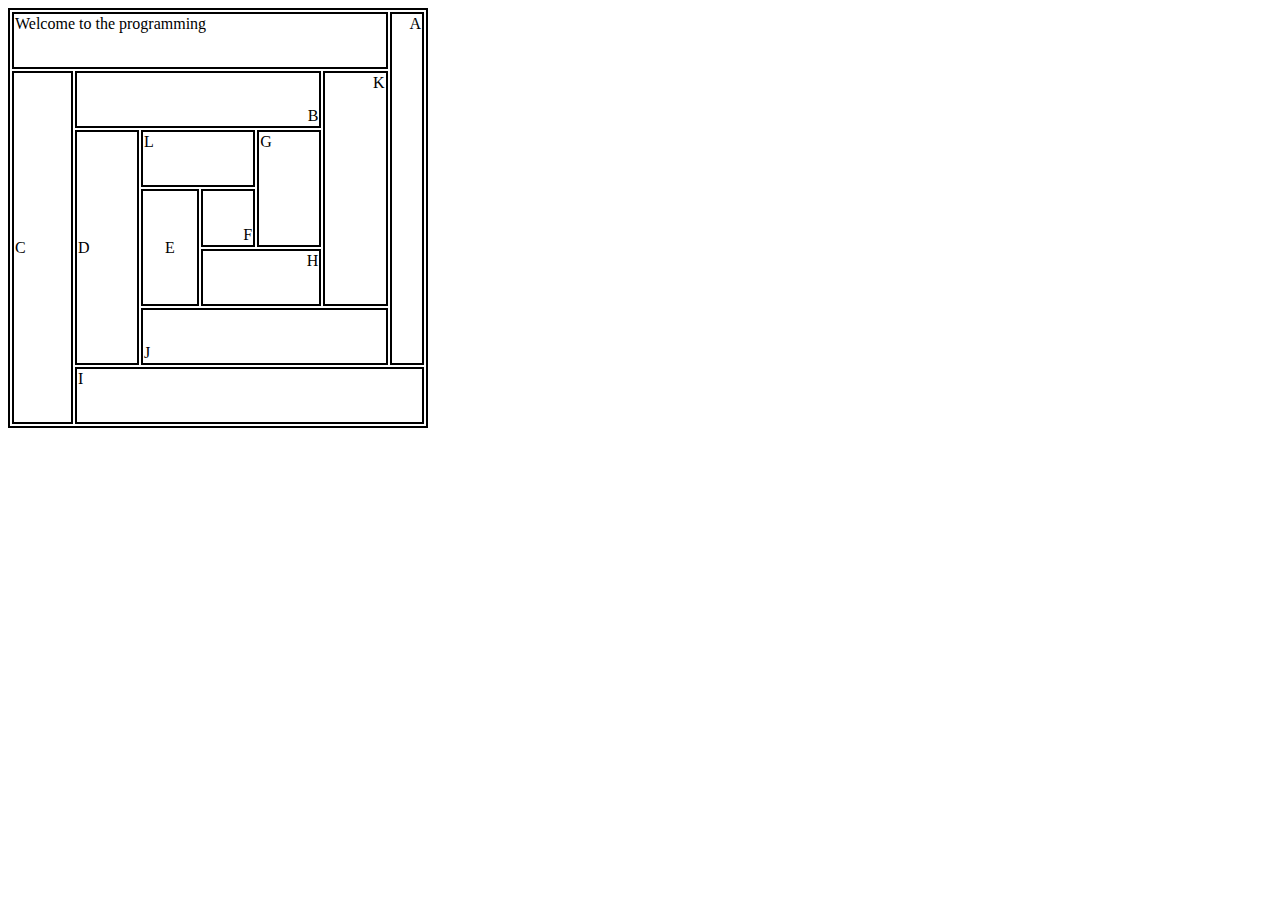
<file: assignment 1/index.html>
<!DOCTYPE html>
<html>

<head>
    <title>Assignment 1</title>
    <style>
        table,
        td {
            border: 2px solid black;
        }
    </style>
</head>

<body>
    <table style="width: 420px;height:420px;">
        <tr>
            <td align="left" valign="top" colspan="6">Welcome to the programming</td>
            <td align="right" valign="top" rowspan="6" calspan="1">A</td>
        </tr>
        <tr>
            <td rowspan="6">C</td>
            <td align="right" valign="bottom" colspan="4">B</td>
            <td align="right" valign="top" rowspan="4">K</td>
        </tr>
        <tr>
            <td rowspan="4">D</td>
            <td align="left" valign="top" colspan="2">L</td>
            <td align="left" valign="top" rowspan="2">G</td>
        </tr>
        <tr>
            <td align="middle" rowspan="2">E</td>
            <td align="right" valign="bottom">F</td>
        </tr>
        <tr>
            <td align="right" valign="top" colspan="2">H</td>
        </tr>
        <tr>
            <td align="centre" valign="bottom" colspan="4">J</td>
        </tr>
        <tr>
            <td align="left" valign="top" colspan="6">I</td>
        </tr>
    </table>
</body>

</html>
</file>
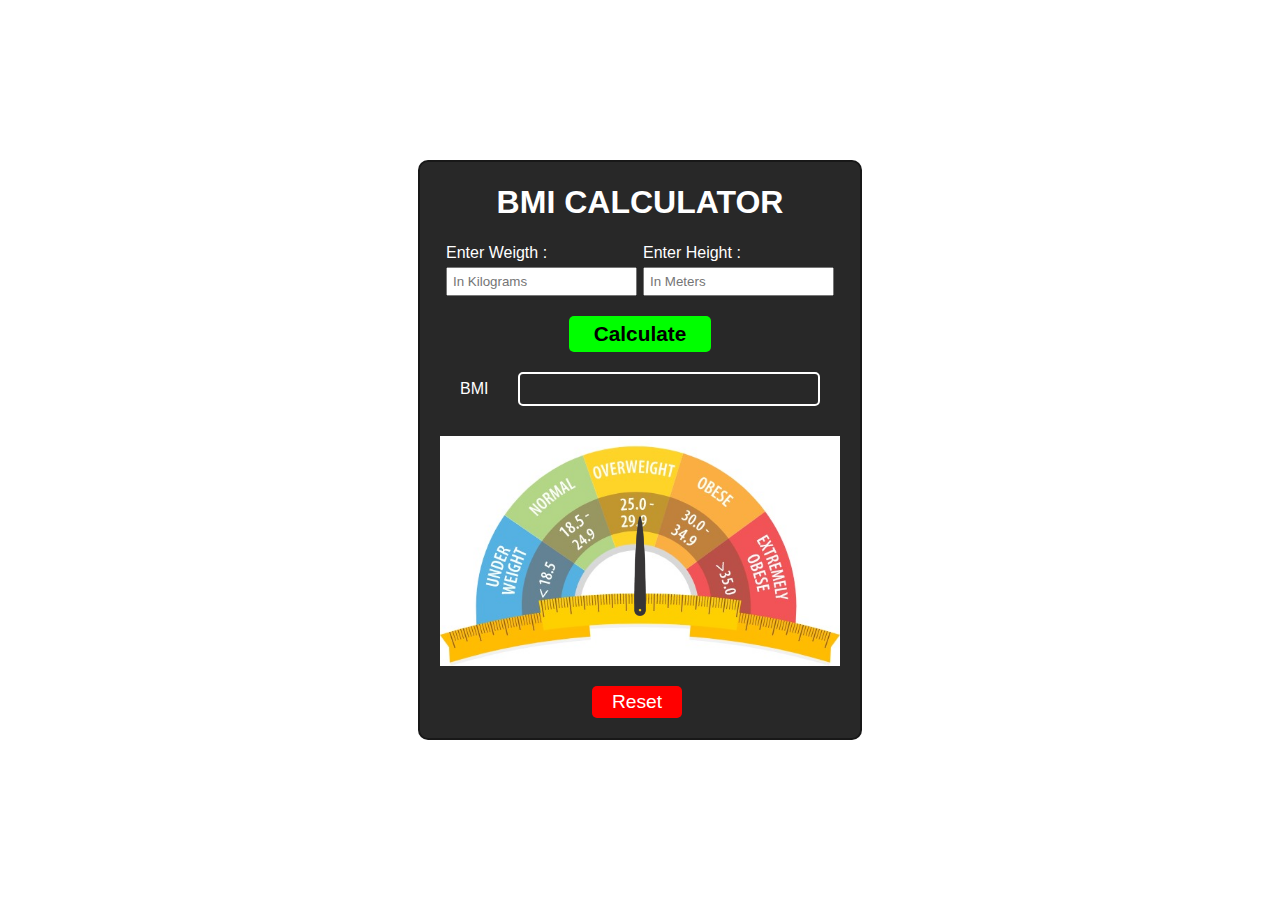
<file: BMI Calculator/index.html>
<!DOCTYPE html>
<html lang="en">

<head>
    <meta charset="UTF-8">
    <meta name="viewport" content="width=device-width, initial-scale=1.0">
    <title>BMI Calculator</title>
    <link rel="stylesheet" href="style.css">
</head>

<body>
    <main>
        <div class="box">
            <div class="heading">
                <h1>BMI CALCULATOR</h1>
            </div>
            <div class="input">
                <div class="weight">
                    <p>Enter Weigth : </p>
                    <input type="number" placeholder="In Kilograms " id="weight">
                </div>
                <div class="weight">
                    <p>Enter Height : </p>
                    <input type="number" placeholder="In Meters " id="height">
                </div>
            </div>
            <div class="calc">
                <input type="button" value="Calculate" onclick="calculate()">
            </div>

            <div class="output">
                <p>BMI</p>
                <div id="output2"></div>
            </div>
            <div class="meter">
                <img src="img1.jpg" alt="">
                <div class="point">
                    <img src="img2.png" alt="" id="pointer">
                </div>
            </div>
            <div class="reset">
                <input type="button" value="Reset" onclick="Erase()">
            </div>
        </div>
    </main>
    <script src="script.js"></script>
</body>

</html>
</file>
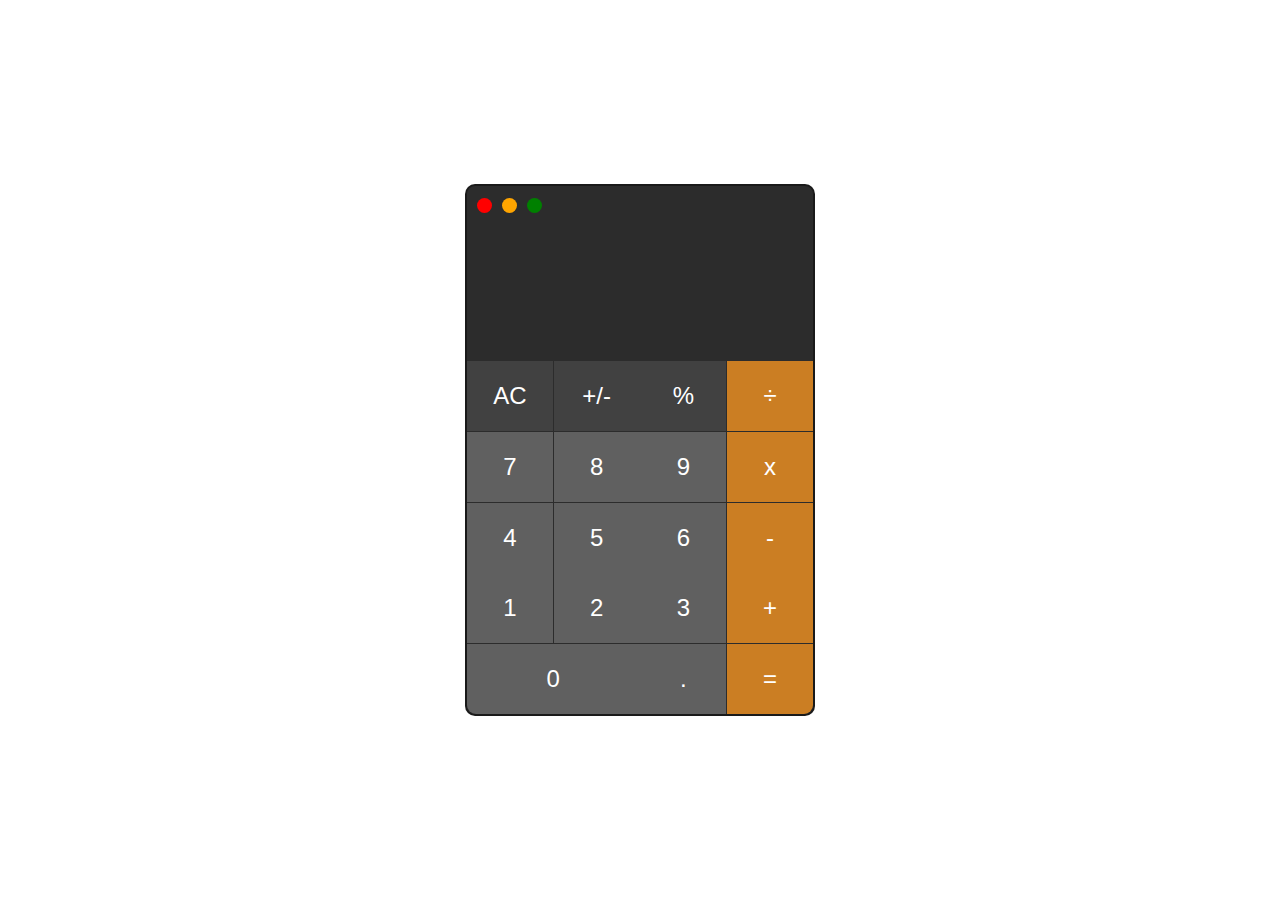
<file: Calculator/index.html>
<!DOCTYPE html>
<html lang="en">

<head>
    <meta charset="UTF-8">
    <meta name="viewport" content="width=device-width, initial-scale=1.0">
    <title>Calcultor</title>
    <link rel="stylesheet" href="style.css">
</head>

<body>

    <div class="box">
        <div class="close">
            <div class="circle" id="circle1"></div>
            <div class="circle" id="circle2"></div>
            <div class="circle" id="circle3"></div>
        </div>
        <div class="output" id="display">

        </div>
        <div class="input">
            <input type="button" value="AC" id="clear" onclick="allclear()" style="background-color: #414141;">
            <input type="button" value="+/-" style="background-color: #414141;" onclick="signchange()">
            <input type="button" value="%" onclick="appendTodisplay('%')" style="background-color: #414141;">
            <input type="button" value="÷" onclick="appendTodisplay('/')" style="background-color: #cb7e23;">


            <input type="button" value="7" onclick="appendTodisplay('7')">
            <input type="button" value="8" onclick="appendTodisplay('8')">
            <input type="button" value="9" onclick="appendTodisplay('9')">
            <input type="button" value="x" onclick="appendTodisplay('*')" style="background-color: #cb7e23;">

            <input type="button" value="4" onclick="appendTodisplay('4')">
            <input type="button" value="5" onclick="appendTodisplay('5')">
            <input type="button" value="6" onclick="appendTodisplay('6')">
            <input type="button" value="-" onclick="appendTodisplay('-')" style="background-color: #cb7e23;">

            <input type="button" value="1" onclick="appendTodisplay('1')">
            <input type="button" value="2" onclick="appendTodisplay('2')">
            <input type="button" value="3" onclick="appendTodisplay('3')">
            <input type="button" value="+" onclick="appendTodisplay('+')" style="background-color: #cb7e23;">

            <input type="button" value="0" class="zero" onclick="appendTodisplay('0')">
            <input type="button" value="." onclick="appendTodisplay('.')">
            <input type="button" value="=" class="equal" onclick="calc()" style="background-color: #cb7e23;">
        </div>
    </div>


    <script src="script.js"></script>
</body>

</html>
</file>
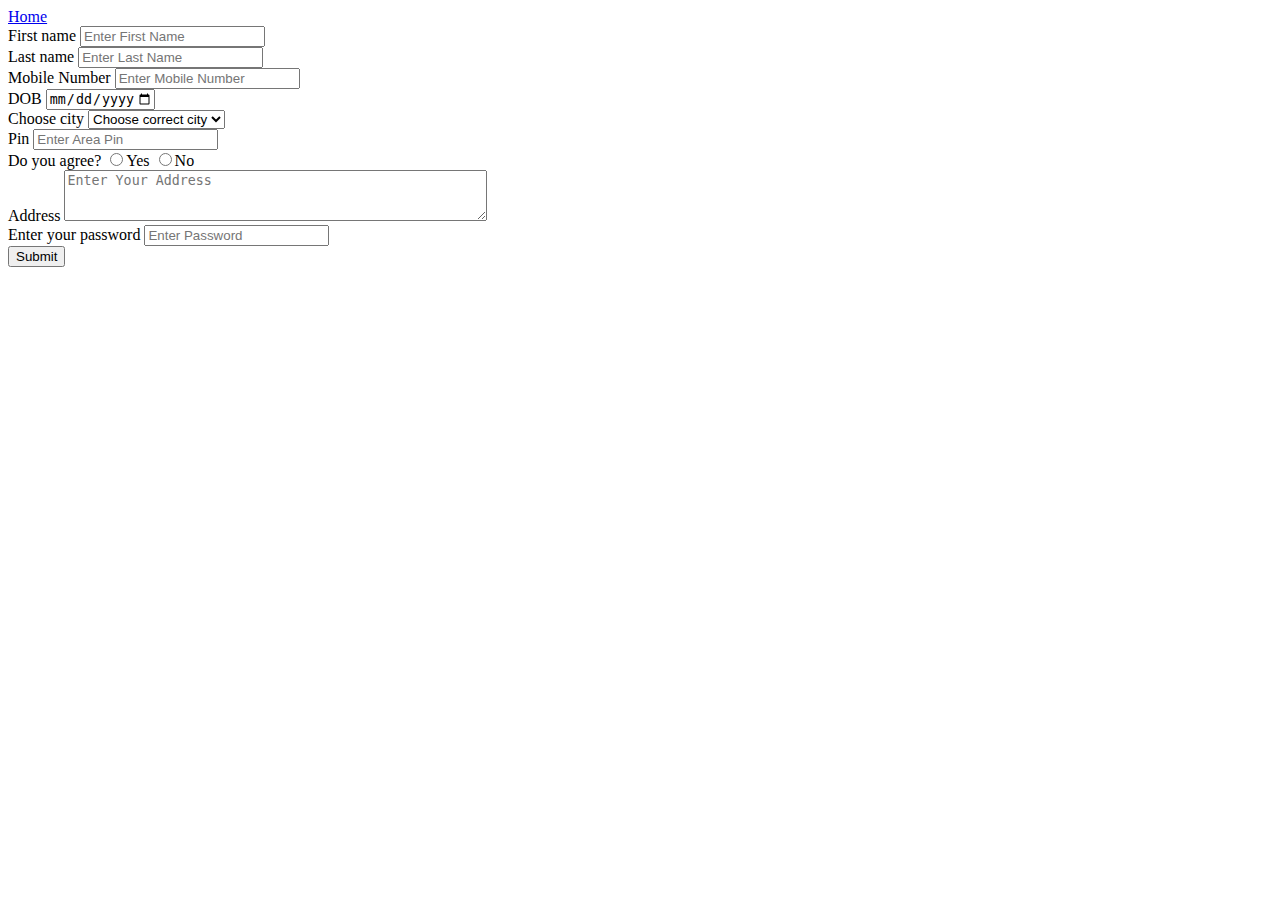
<file: Assignment 2&3&4/assignment3.html>
<!DOCTYPE html>
<html lang="en">
<head>
    <meta charset="UTF-8">
    <meta name="viewport" content="width=device-width, initial-scale=1.0">
    <title>Assignment 3</title>
</head>
<body>
    <a href="index1.html">Home</a>
    <form>
        <label for="first-name">First name</label>
        <input type="text" id="first-name"placeholder="Enter First Name">
        <br>
        <label for="last-name">Last name</label>
        <input type="text" id="last-name"placeholder="Enter Last Name"><br>
        <label for="mobile">Mobile Number</label>
        <input type="number" id="mobile"placeholder="Enter Mobile Number" maxlength="10" minlength="10"><br>
        <label for="dob">DOB</label>
        <input type="date" id="dob"placeholder="Enter Date Of Birth" max="2024-08-13" min="2012-12-12" maxlength="8" minlength="8"><br>
        <label for="city">Choose city</label>
        <select id="city">
            <option selected>Choose correct city</option>
            <option>Kolkata</option>
            <option>Siliguri</option>
            <option>Kamarpukur</option>
            <option>Arambagh</option>
        </select><br>
        <label for="pin">Pin</label>
        <input type="number" id="pin"placeholder="Enter Area Pin" maxlength="6" minlength="6" oninput="this.value = this.value.slice(0,6);"><br>
        <label for="rad">Do you agree?</label>
        <input type="radio" name="agreeornot">Yes
        <input type="radio" name="agreeornot">No<br>
        <label for="adress">Address</label>
        <textarea rows="3" cols="50" placeholder="Enter Your Address" maxlength="500" style="resize: horizontal; overflow: auto;"></textarea><br>
        <label for="pass">Enter your password</label>
        <input type="password" maxlength="8" placeholder="Enter Password"><br>
        <button type="Submit">Submit</button>
    </form>
</body>
</html>
</file>
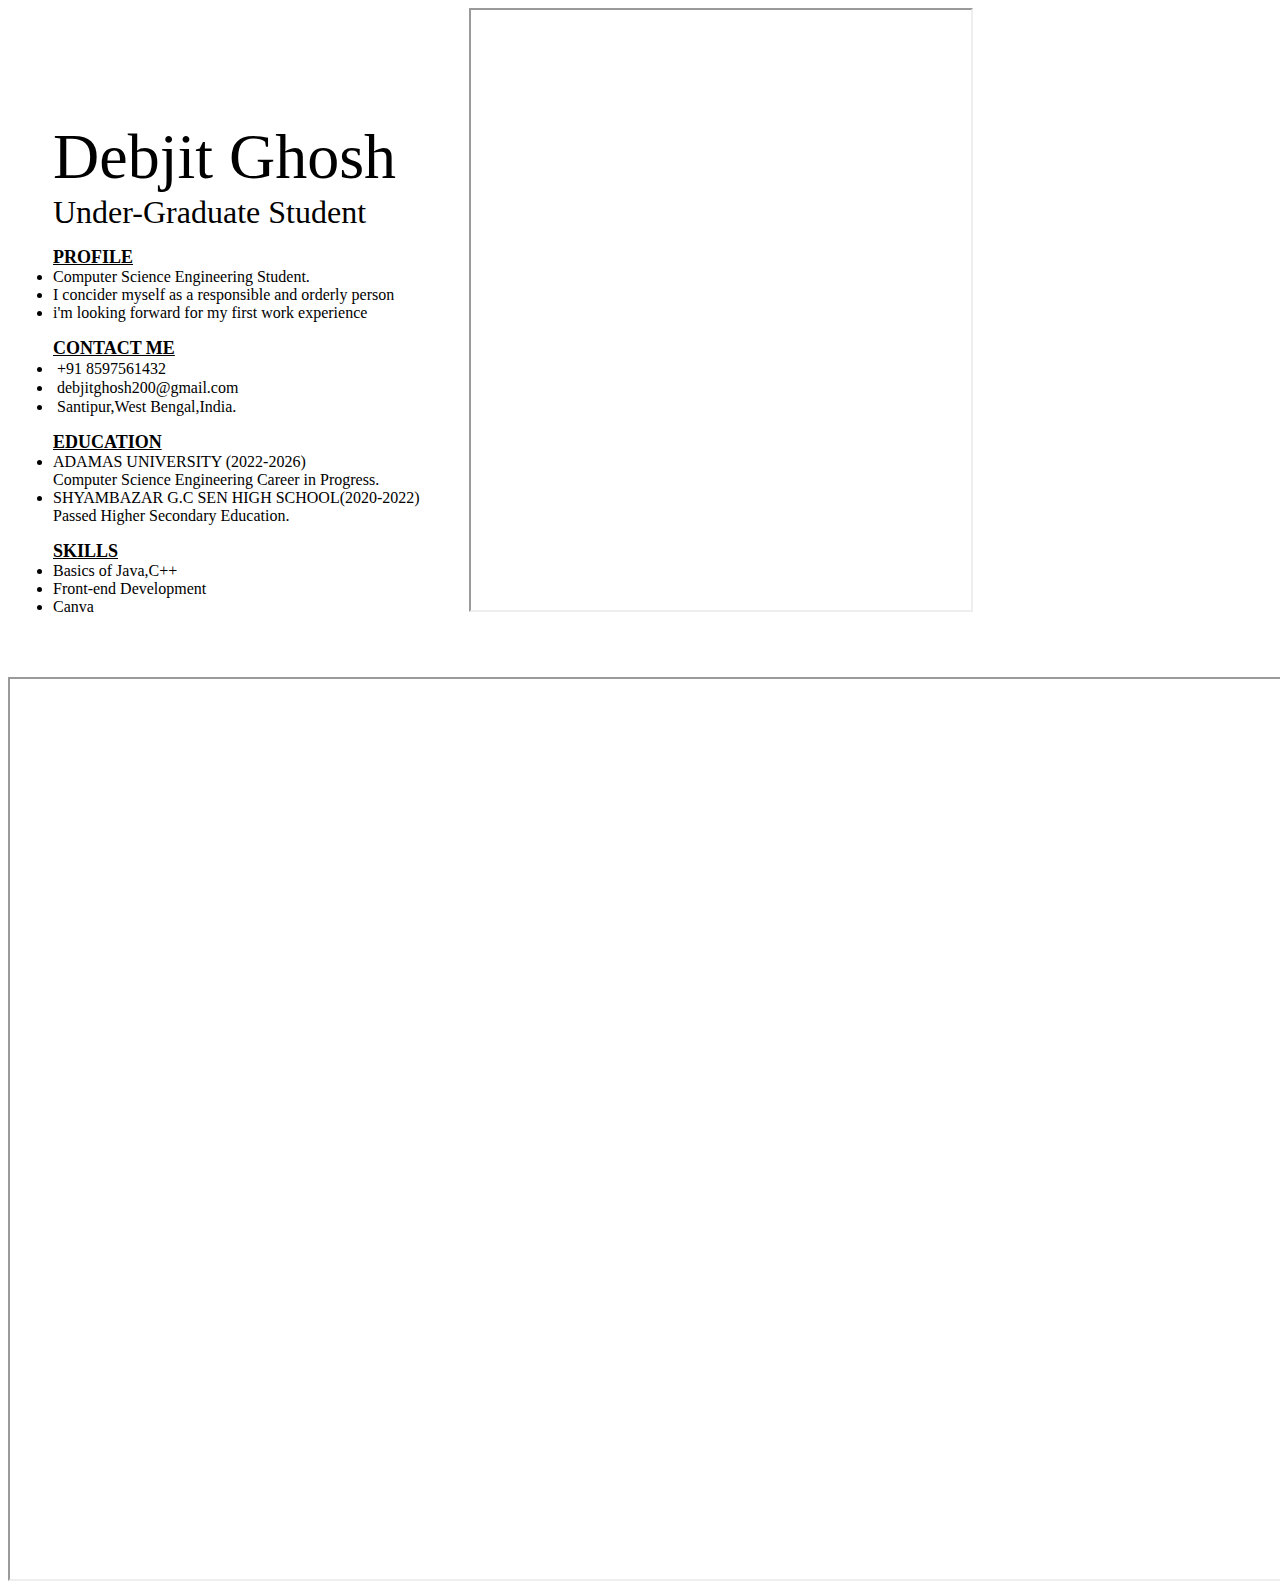
<file: Assignment 2&3&4/cv.html>
<!DOCTYPE html>
<html lang="en">

<head>
    <meta charset="UTF-8">
    <meta name="viewport" content="width=device-width, initial-scale=1.0">
    <title>Aritra's assignment2.1</title>
</head>

<body>
    <div>
        <div style="display: inline-block; padding: 45px;">
            <span style="font-size: 400%;">Debjit Ghosh</span><br>
            <span style="font-size: 200%;">Under-Graduate Student</span>

            <dl>
                <span style="font-size: large;"><u><b>PROFILE</b></u></span>
                <li>Computer Science Engineering Student.</li>
                <li>I concider myself as a responsible and orderly person</li>
                <li>i'm looking forward for my first work experience</li>
            </dl>

            <dl>
                <span style="font-size: large;"> <u><b>CONTACT ME</b></u> </span>
                <li><img style="height:15px; width:auto"> +91 8597561432</li>
                <li><img style="height:15px; width:auto"> debjitghosh200@gmail.com</li>
                <li><img style="height:15px; width:auto"> Santipur,West Bengal,India.</li>
            </dl>

            <dl>
                <span style="font-size: large;"><u><b>EDUCATION</b></u></span>
                <li> ADAMAS UNIVERSITY (2022-2026)<br> Computer Science Engineering Career in Progress.</li>
                <li>SHYAMBAZAR G.C SEN HIGH SCHOOL(2020-2022)<br> Passed Higher Secondary Education. </li>

            </dl>

            <dl>
                <span style="font-size: large;"><u><b>SKILLS</b></u></span>
                <LI> Basics of Java,C++</LI>
                <li>Front-end Development</li>
                <li>Canva</li>
            </dl>

        </div>
        <div style="display: inline-block;">
            <iframe src="https://www.android.com/intl/en_in/" style="width: 500px; height:600px"></iframe>
        </div>
    </div>
    <div>
        <iframe src="https://debjit.xyz" style="width: 94.2rem; min-height: 100vh;"></iframe>
    </div>
</body>

</html>
</file>
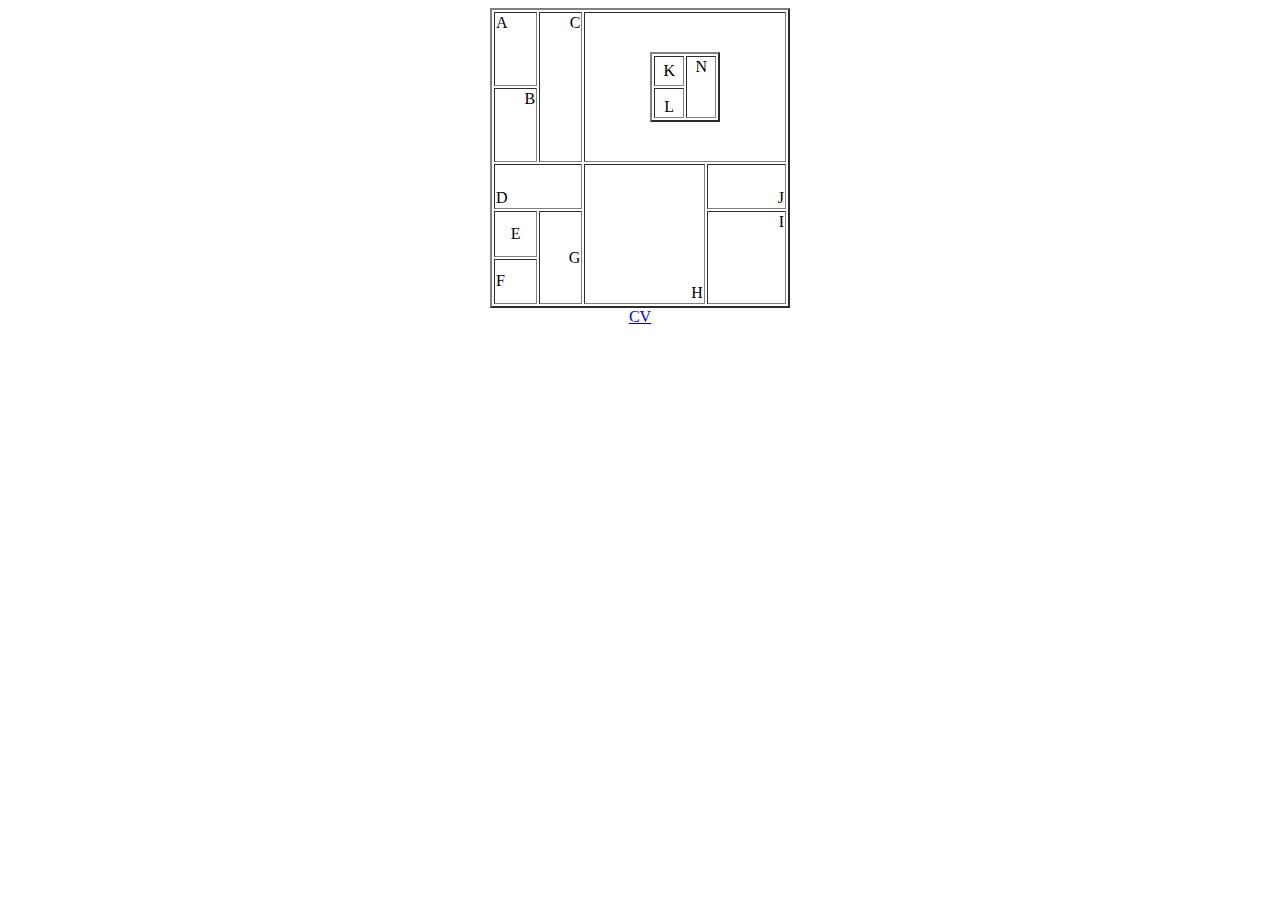
<file: Assignment 2&3&4/index1.html>
<!DOCTYPE html>
<html lang="en">
<head>
    <meta charset="UTF-8">
    <meta name="viewport" content="width=device-width, initial-scale=1.0">
    <title>Assignment 2</title>
</head>
<body>
    <table border="2px solid black" style="width: 300px; height: 300px; margin: 0 auto;">
        <tr>
            <td style="text-align: left; vertical-align: top;">A</td>
            <td rowspan="2" style="text-align: right; vertical-align: top;">C</td>
            <td rowspan="2" colspan="2">
                <table border="2px solid black" style="width: 70px; height: 70px; margin: 0 auto;">
                    <tr>
                        <td style="text-align: center; vertical-align: center;">K</td>
                        <td rowspan="2" style="text-align: center; vertical-align: top;">N</td>
                    </tr>
                    <tr>
                        <td style="text-align: center; vertical-align: bottom;">L</td>
                    </tr>
                </table>
            </td>
        </tr>
        <tr>
            <td style="text-align: right; vertical-align: top;">B</td>
        </tr>
        <tr>
            <td colspan="2" style="text-align: left; vertical-align: bottom;">D</td>
            <td rowspan="3" style="text-align: right; vertical-align: bottom;">H</td>
            <td style="text-align: right; vertical-align: bottom;">J</td>
        </tr>
        <tr>
            <td style="text-align: center; vertical-align: center;">E</td>
            <td rowspan="2" style="text-align: right; vertical-align: center;">G</td>
            <td rowspan="2" style="text-align: right; vertical-align: top;">I</td>
        </tr>
        <tr>
            <td>F</td>
        </tr>
    </table>
    <div style="text-align: center;">
        <a href="cv.html"  >CV</a>
    </div>
    
</body>
</html>
</file>
<file: BMI Calculator/style.css>
* {
    margin: 0;
    padding: 0;
    font-family: Arial, Helvetica, sans-serif;
}

body {
    display: flex;
    justify-content: center;
    align-items: center;
    height: 100vh;
}

.box {
    height: auto;
    width: 400px;
    background-color: #000000d7;
    border: 2px solid rgba(0, 0, 0, 0.393);
    border-radius: 10px;
    position: relative;
    padding: 20px;
}

.heading {
    height: 20px;
    text-align: center;
    margin-top: 2px;
    color: white;
}

.input {
    padding: 0px;
    color: white;
    display: flex;
    justify-content: space-evenly;
    margin-top: 40px;
}

.weight input {
    margin-top: 5px;
    padding: 5px;
}

.calc {
    align-items: center;
    justify-content: center;
    display: flex;
}

.calc input {
    padding: 6px 25px;
    font-size: 1.3rem;
    background-color: rgb(0, 255, 0);
    border-radius: 5px;
    border: none;
    cursor: pointer;
    font-weight: 600;
    margin-top: 20px;
}

.output {
    display: flex;
}

.output p {
    margin-top: 28px;
    color: white;
    margin-left: 20px;
}

#output2 {
    height: 10px;
    width: 90%;
    margin-top: 20px;
    border: 2px solid white;
    border-radius: 5px;
    margin-left: 30px;
    margin-right: 20px;
    color: white;
    align-items: center;
    display: flex;
    padding: 10px;

}

.meter img {
    width: 400px;
    margin-top: 30px;
    align-items: center;
    display: flex;
    margin-bottom: 20px;
}

.point {
    display: flex;
    justify-content: center;
    align-items: center;
}

.point img {
    width: 50px;
    position: relative;
    margin-top: -220px;
    transform-origin: bottom center;
    transition: transform 0.5s ease;
}

.reset input {
    padding: 5px 20px;
    margin-left: 38%;
    border-radius: 5px;
    border: none;
    background-color: rgb(255, 0, 0);
    color: white;
    font-size: 1.2rem;
    cursor: pointer;

}
</file>
<file: Calculator/style.css>
* {
    margin: 0;
    padding: 0;
    box-sizing: border-box;
    font-family: Arial, sans-serif;
}

body {
    /* background-color: aqua; */
    display: flex;
    justify-content: center;
    align-items: center;
    height: 100vh;
}

.box {
    height: auto;
    width: 350px;
    background-color: #2c2c2c;
    border: 2px solid rgba(0, 0, 0, 0.393);
    border-radius: 10px;
    position: relative;
}

.close {
    height: 40px;
    display: flex;
    align-items: center;
    padding-left: 10px;
}

.circle {
    width: 15px;
    height: 15px;
    border-radius: 50%;
    margin-right: 10px;
}

#circle1 {
    background-color: red;
}

#circle2 {
    background-color: orange;
}

#circle3 {
    background-color: green;
}

.output {
    height: 15vh;
    width: 100%;
    color: white;
    display: flex;
    align-items: center;
    justify-content: flex-end;
    box-sizing: border-box;
    font-size: 4rem;
    
}

.input {
    display: grid;
    grid-template-columns: repeat(4, 1fr);
    gap: 0.9px;
    
}

.input input {
    width: 100%;
    height: 70px;
    font-size: 24px;
    border: none;
    background-color: #606060;
    color: white;
}


.zero {
    grid-column: span 2;
    border-bottom-left-radius: 9px;
}

.equal {
    border-bottom-right-radius: 9px;

}
.yellow{
    background-color: #cb7e23;
}
</file>
